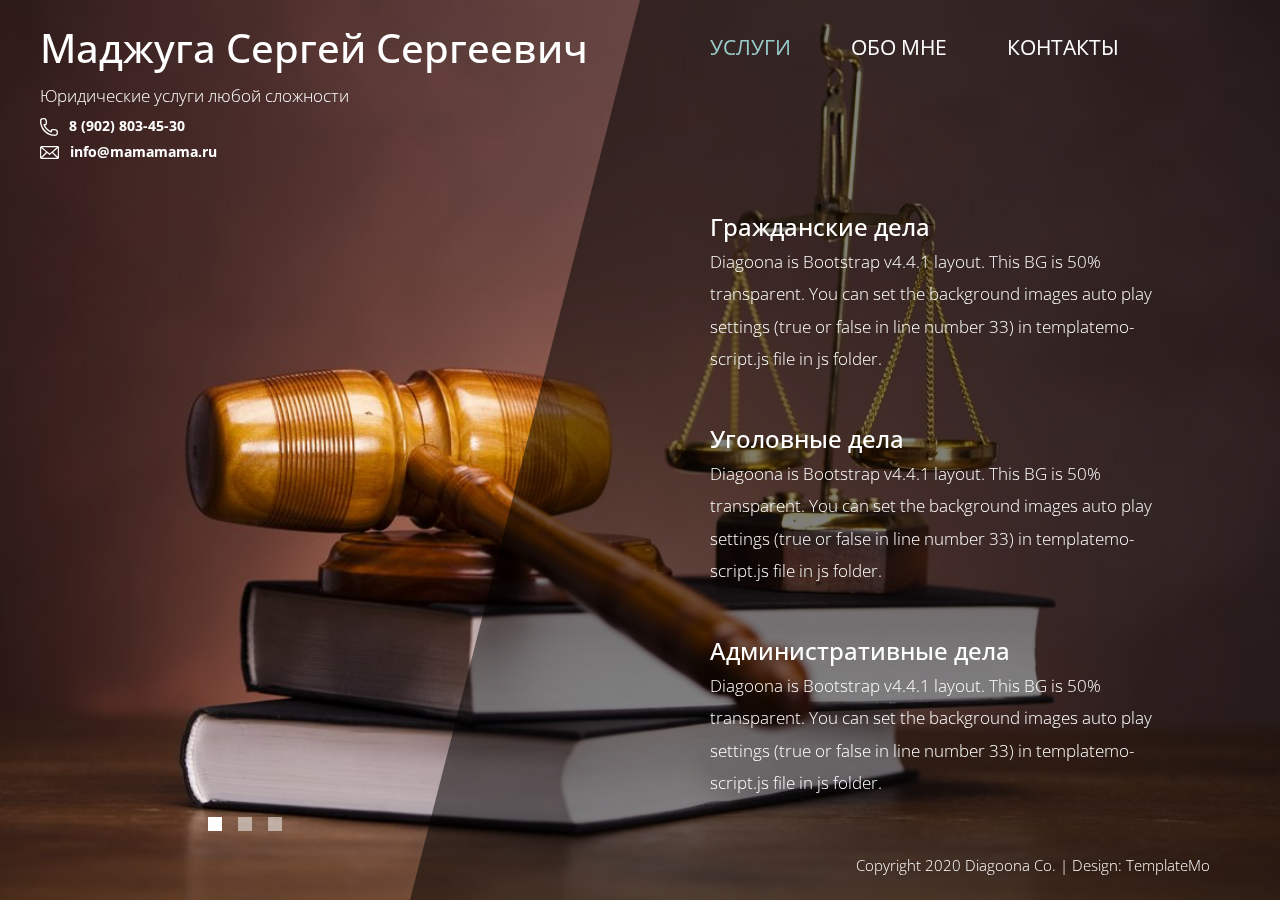
<file: index.html>
<!DOCTYPE html>
<html lang="en">

<head>
    <meta charset="UTF-8">
    <meta name="viewport" content="width=device-width, initial-scale=1.0">
    <meta http-equiv="X-UA-Compatible" content="ie=edge">
    <title>Адвокат Маджуга Сергей Сергеевич</title>
    
    <link href="https://fonts.googleapis.com/css?family=Open+Sans:300,400" rel="stylesheet" /> <!-- https://fonts.google.com/ -->
    <link href="css/bootstrap.min.css" rel="stylesheet" /> <!-- https://getbootstrap.com/ -->
    <link href="fontawesome/css/all.min.css" rel="stylesheet" /> <!-- https://fontawesome.com/ -->
    <link href="css/templatemo-diagoona.css" rel="stylesheet" />
    <link rel="stylesheet" href="css/style.css">
</head>
<body>
    <div class="tm-container">        
        <div>
            <div class="tm-row pt-4">
                <div class="tm-col-left">
                    <div class="tm-site-header media">
                        <!-- <i class="fas fa-umbrella-beach fa-3x mt-1 tm-logo"></i> -->
                        <div class="media-body">
                            <h1 class="tm-sitename">Маджуга Сергей Сергеевич </h1>
                            <p class="tm-slogon mb-0">Юридические услуги любой сложности</p>
                            <div class="mb-0 main-contacts">
                                <li>
                                    <img src="img/phone.svg" alt="logo: phone" class="phone-icon">
                                    <a href="tel:+79028034530">
                                        <span class="phone-num">
                                            8 (902) 803-45-30
                                        </span>
                                    </a>
                                </li>
                                <li>
                                    <img src="img/email.svg" alt="logo: phone" class="footer-logo">
                                    <a href="mailto:info@mamamama.ru">
                                        <span class="phone-num">
                                            info@mamamama.ru
                                        </span>
                                    </a>
                                </li>
                            </div>
                        </div>        
                    </div>
                </div>
                <div class="tm-col-right">
                    <nav class="navbar navbar-expand-lg" id="tm-main-nav">
                        <button class="navbar-toggler toggler-example mr-0 ml-auto" type="button" 
                            data-toggle="collapse" data-target="#navbar-nav" 
                            aria-controls="navbar-nav" aria-expanded="false" aria-label="Toggle navigation">
                            <span><i class="fas fa-bars"></i></span>
                        </button>
                        <div class="collapse navbar-collapse tm-nav" id="navbar-nav">
                            <ul class="navbar-nav text-uppercase">
                                <li class="nav-item active">
                                    <a class="nav-link tm-nav-link" href="index.html">Услуги <span class="sr-only">(current)</span></a>
                                </li>
                                <li class="nav-item">
                                    <a class="nav-link tm-nav-link" href="about.html">Обо мне</a>
                                </li>
                                <!-- <li class="nav-item">
                                    <a class="nav-link tm-nav-link" href="services.html">Services</a>
                                </li>                             -->
                                <li class="nav-item">
                                    <a class="nav-link tm-nav-link" href="contact.html">Контакты</a>
                                </li>
                            </ul>                            
                        </div>                        
                    </nav>
                </div>
            </div>
            
            <div class="tm-row">
                <div class="tm-col-left"></div>
                <main class="tm-col-right">
                    <section class="tm-content">
                        <h2 class="mb-1 tm-content-title">Гражданские дела</h2>
                        <!-- <p class="mb-5">Diagoona is provided by TemplateMo website. You are allowed to use this template for your websites. You are NOT allowed to redistribute this template ZIP file for a download purpose on any template collection website.</p> -->
                        <!-- <hr class="mb-5"> -->
                        <p class="mb-1">Diagoona is Bootstrap v4.4.1 layout. This BG is 50% transparent. You can set the background images auto play settings (true or false in line number 33) in templatemo-script.js file in js folder.</p>                        
                        <!-- <a href="about.html" class="btn btn-primary">Continue...</a> -->
                    </section>
                    <section class="tm-content">
                        <h2 class="mb-1 tm-content-title">Уголовные дела</h2>
                        <!-- <p class="mb-5">Diagoona is provided by TemplateMo website. You are allowed to use this template for your websites.
                            You are NOT allowed to redistribute this template ZIP file for a download purpose on any template collection
                            website.</p>
                        <hr class="mb-5"> -->
                        <p class="mb-1">Diagoona is Bootstrap v4.4.1 layout. This BG is 50% transparent. You can set the background images
                            auto play settings (true or false in line number 33) in templatemo-script.js file in js folder.</p>
                        <!-- <a href="about.html" class="btn btn-primary">Continue...</a> -->
                    </section>
                    <section class="tm-content">
                        <h2 class="mb-1 tm-content-title mb-0">Административные дела</h2>
                        <!-- <p class="mb-5">Diagoona is provided by TemplateMo website. You are allowed to use this template for your websites.
                            You are NOT allowed to redistribute this template ZIP file for a download purpose on any template collection
                            website.</p>
                        <hr class="mb-5"> -->
                        <p class="mb-1">Diagoona is Bootstrap v4.4.1 layout. This BG is 50% transparent. You can set the background images
                            auto play settings (true or false in line number 33) in templatemo-script.js file in js folder.</p>
                        <!-- <a href="about.html" class="btn btn-primary">Continue...</a> -->
                    </section>
                </main>
            </div>
        </div>        

        <div class="tm-row">
            <div class="tm-col-left text-center">            
                <ul class="tm-bg-controls-wrapper">
                    <li class="tm-bg-control active" data-id="0"></li>
                    <li class="tm-bg-control" data-id="1"></li>
                    <li class="tm-bg-control" data-id="2"></li>
                </ul>            
            </div>        
            <div class="tm-col-right tm-col-footer">
                <footer class="tm-site-footer text-right">
                    <p class="mb-0">Copyright 2020 Diagoona Co. 
                    
                    | Design: <a rel="nofollow" target="_parent" href="https://templatemo.com" class="tm-text-link">TemplateMo</a></p>
                </footer>
            </div>  
        </div>

        <!-- Diagonal background design -->
        <div class="tm-bg">
            <div class="tm-bg-left"></div>
            <div class="tm-bg-right"></div>
        </div>
    </div>

    <script src="js/jquery-3.4.1.min.js"></script>
    <script src="js/bootstrap.min.js"></script>
    <script src="js/jquery.backstretch.min.js"></script>
    <script src="js/templatemo-script.js"></script>
</body>
</html>
</file>
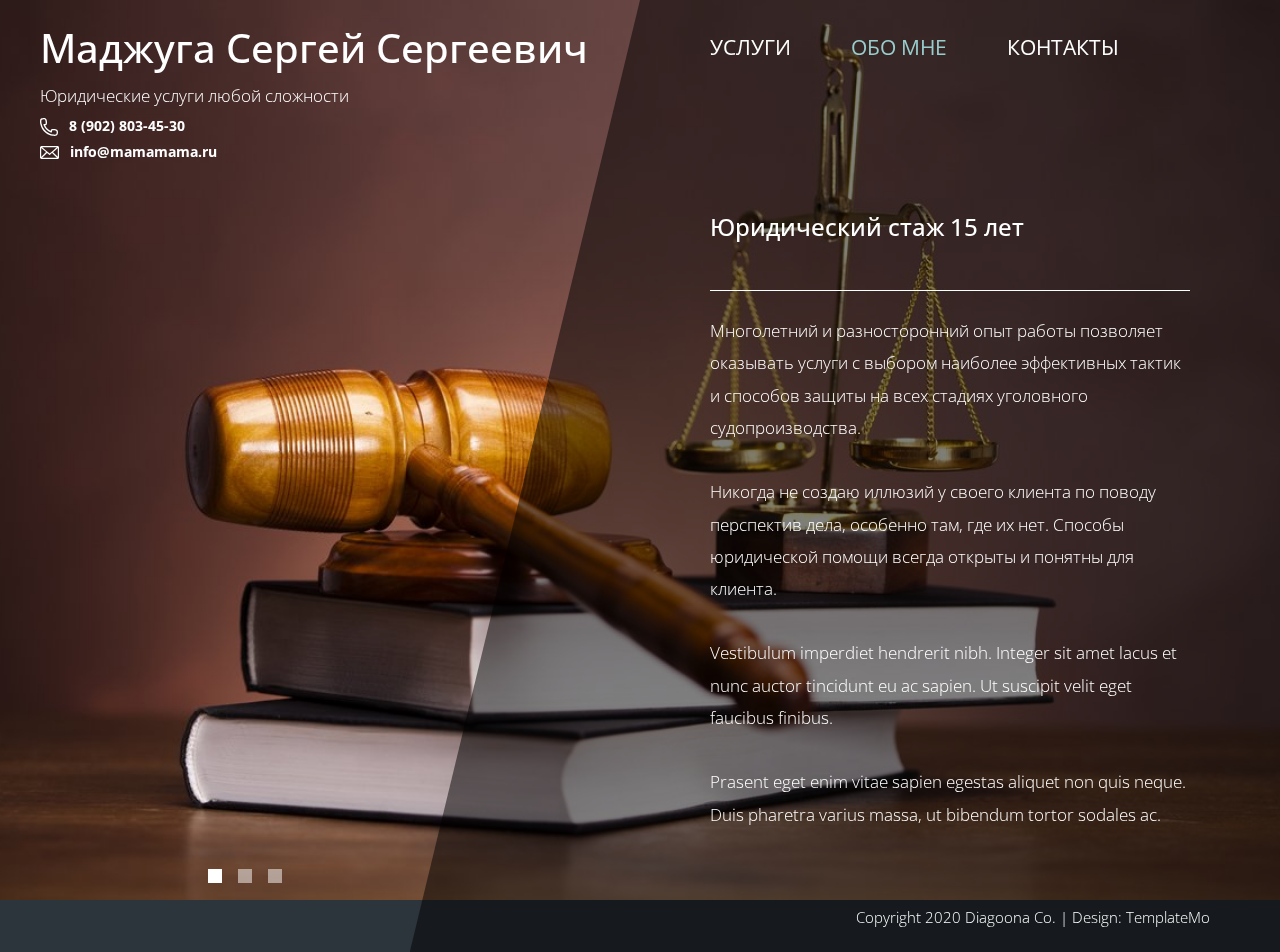
<file: about.html>
<!DOCTYPE html>
<html lang="en">

<head>
    <meta charset="UTF-8">
    <meta name="viewport" content="width=device-width, initial-scale=1.0">
    <meta http-equiv="X-UA-Compatible" content="ie=edge">
    <title>Diagoona - About Page</title>
    <link href="https://fonts.googleapis.com/css?family=Open+Sans:300,400" rel="stylesheet" /> <!-- https://fonts.google.com/ -->
    <link href="css/bootstrap.min.css" rel="stylesheet" /> <!-- https://getbootstrap.com/ -->
    <link href="fontawesome/css/all.min.css" rel="stylesheet" /> <!-- https://fontawesome.com/ -->
    <link href="css/templatemo-diagoona.css" rel="stylesheet" />
    <link rel="stylesheet" href="css/style.css">
<!--

TemplateMo 550 Diagoona

https://templatemo.com/tm-550-diagoona

-->
</head>

<body>
    <div class="tm-container">        
        <div>
            <div class="tm-row pt-4">
                <div class="tm-col-left">
                    <div class="tm-site-header media">
                        <!-- <i class="fas fa-umbrella-beach fa-3x mt-1 tm-logo"></i> -->
                        <div class="media-body">
                            <h1 class="tm-sitename">Маджуга Сергей Сергеевич </h1>
                            <p class="tm-slogon mb-0">Юридические услуги любой сложности</p>
                            <div class="mb-0 main-contacts">
                                <li>
                                    <img src="img/phone.svg" alt="logo: phone" class="phone-icon">
                                    <a href="tel:+79028034530">
                                        <span class="phone-num">
                                            8 (902) 803-45-30
                                        </span>
                                    </a>
                                </li>
                                <li>
                                    <img src="img/email.svg" alt="logo: phone" class="footer-logo">
                                    <a href="mailto:info@mamamama.ru">
                                        <span class="phone-num">
                                            info@mamamama.ru
                                        </span>
                                    </a>
                                </li>
                            </div>
                        </div>
                    </div>
                </div>
                <div class="tm-col-right">
                    <nav class="navbar navbar-expand-lg" id="tm-main-nav">
                        <button class="navbar-toggler toggler-example mr-0 ml-auto" type="button" 
                            data-toggle="collapse" data-target="#navbar-nav" 
                            aria-controls="navbar-nav" aria-expanded="false" aria-label="Toggle navigation">
                            <span><i class="fas fa-bars"></i></span>
                        </button>
                        <div class="collapse navbar-collapse tm-nav" id="navbar-nav">
                            <ul class="navbar-nav text-uppercase">
                                <li class="nav-item">
                                    <a class="nav-link tm-nav-link" href="index.html">Услуги</a>
                                </li>
                                <li class="nav-item active">
                                    <a class="nav-link tm-nav-link" href="about.html">Обо мне<span class="sr-only">(current)</span></a>
                                </li>
                                <!-- <li class="nav-item">
                                                                <a class="nav-link tm-nav-link" href="services.html">Services</a>
                                                            </li>                             -->
                                <li class="nav-item">
                                    <a class="nav-link tm-nav-link" href="contact.html">Контакты</a>
                                </li>
                            </ul>
                        </div>                        
                    </nav>
                </div>
            </div>
            
            <div class="tm-row">
                <div class="tm-col-left"></div>
                <main class="tm-col-right">
                    <section class="tm-content tm-about">
                        <h2 class="mb-5 tm-content-title">Юридический стаж 15 лет</h2>
                        <hr class="mb-4">
                        <div class="media my-3">
                            <!-- <i class="fas fa-shapes fa-3x p-3 mr-4"></i> -->
                            <div class="media-body">
                                <p>Многолетний и разносторонний опыт работы позволяет оказывать услуги с выбором наиболее эффективных тактик и способов
                                защиты на всех стадиях уголовного судопроизводства.</p>
                            </div> 
                        </div>
                        <div class="media my-3">
                            <!-- <i class="fas fa-draw-polygon fa-3x p-3 mr-4"></i> -->
                            <div class="media-body">
                                <p>Никогда не создаю иллюзий у своего клиента по поводу перспектив дела, особенно там, где их нет. Способы юридической
                                помощи всегда открыты и понятны для клиента.</p>
                            </div> 
                        </div>
                        <div class="media my-3">
                            <!-- <i class="fab fa-creative-commons-share fa-3x p-3 mr-4"></i> -->
                            <div class="media-body">
                                <p>Vestibulum imperdiet hendrerit nibh. Integer sit amet lacus et nunc auctor tincidunt eu ac sapien. Ut suscipit velit eget faucibus finibus.</p>
                            </div> 
                        </div>
                        <div class="media my-3">
                            <!-- <i class="fas fa-bookmark fa-3x p-3 mr-4"></i> -->
                            <div class="media-body">
                                <p>Prasent eget enim vitae sapien egestas aliquet non quis neque. Duis pharetra varius massa, ut bibendum tortor sodales ac.</p>
                            </div> 
                        </div>                        
                    </section>
                </main>
            </div>
        </div>        

        <div class="tm-row">
            <div class="tm-col-left text-center">            
                <ul class="tm-bg-controls-wrapper">
                    <li class="tm-bg-control active" data-id="0"></li>
                    <li class="tm-bg-control" data-id="1"></li>
                    <li class="tm-bg-control" data-id="2"></li>
                </ul>            
            </div>        
            <div class="tm-col-right tm-col-footer">
                <footer class="tm-site-footer text-right">
                    <p class="mb-0">Copyright 2020 Diagoona Co. 
                    
                    | Design: <a rel="nofollow" target="_parent" href="https://templatemo.com" class="tm-text-link">TemplateMo</a></p>
                </footer>
            </div>   
        </div>        

        <!-- Diagonal background design -->
        <div class="tm-bg">
            <div class="tm-bg-left"></div>
            <div class="tm-bg-right"></div>
        </div>
    </div>

    <script src="js/jquery-3.4.1.min.js"></script>
    <script src="js/bootstrap.min.js"></script>
    <script src="js/jquery.backstretch.min.js"></script>
    <script src="js/templatemo-script.js"></script>
</body>
</html>
</file>
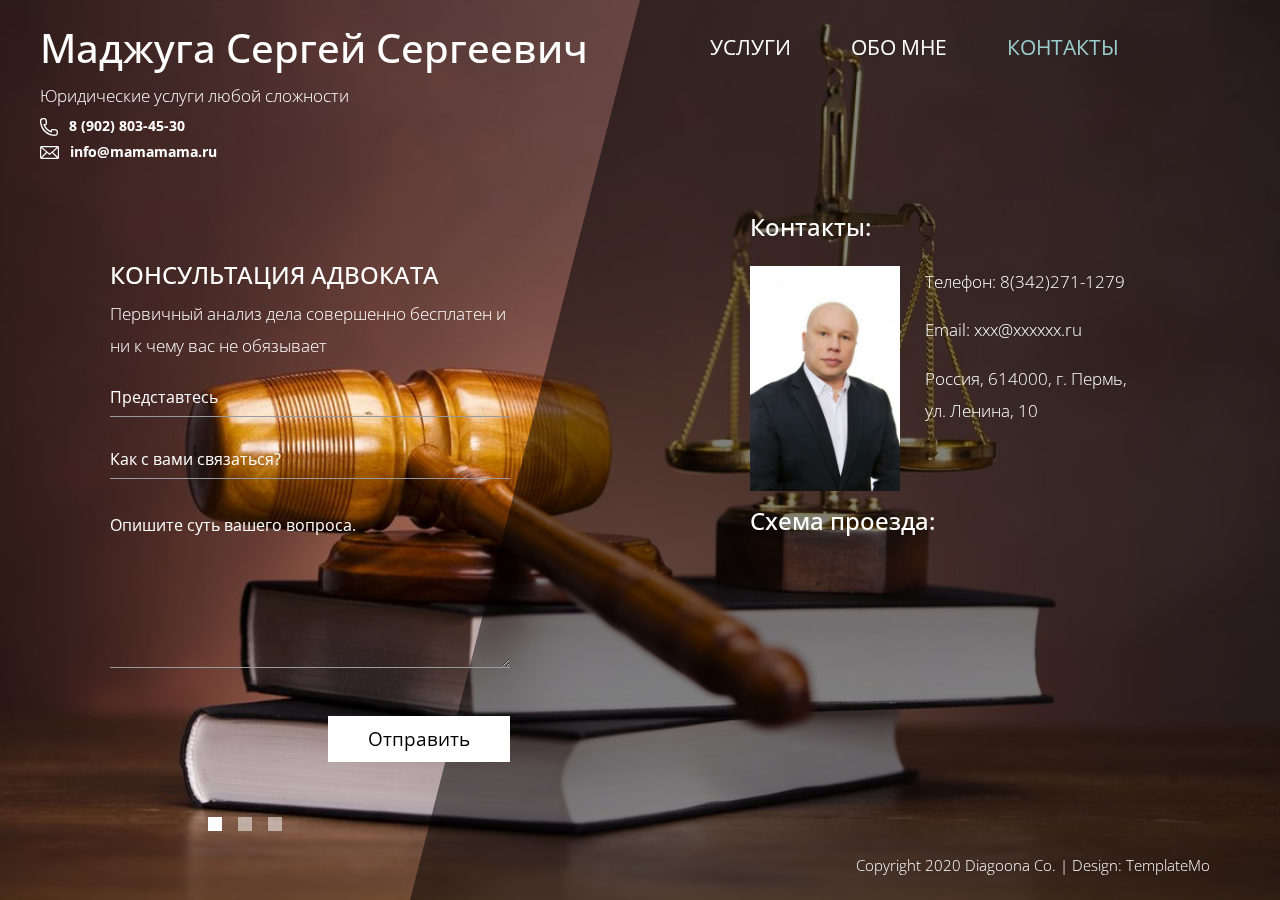
<file: contact.html>
<!DOCTYPE html>
<html lang="ru">

<head>
    <meta charset="UTF-8">
    <meta name="viewport" content="width=device-width, initial-scale=1.0">
    <meta http-equiv="X-UA-Compatible" content="ie=edge">
    <title>Diagoona Template - Contact page</title>
    <link href="https://fonts.googleapis.com/css?family=Open+Sans:300,400" rel="stylesheet" /> <!-- https://fonts.google.com/ -->
    <link href="css/bootstrap.min.css" rel="stylesheet" /> <!-- https://getbootstrap.com/ -->
    <link href="fontawesome/css/all.min.css" rel="stylesheet" /> <!-- https://fontawesome.com/ -->
    <link href="css/templatemo-diagoona.css" rel="stylesheet" />
    <link rel="stylesheet" href="css/style.css">
</head>
<body>
    <div class="tm-container">
        <div>
            <div class="tm-row pt-4">
                <div class="tm-col-left">
                    <div class="tm-site-header media">
                        <!-- <i class="fas fa-umbrella-beach fa-3x mt-1 tm-logo"></i> -->
                        <div class="media-body">
                            <h1 class="tm-sitename">Маджуга Сергей Сергеевич </h1>
                            <p class="tm-slogon mb-0">Юридические услуги любой сложности</p>
                            <div class="mb-0 main-contacts">
                                <li>
                                    <img src="img/phone.svg" alt="logo: phone" class="phone-icon">
                                    <a href="tel:+79028034530">
                                        <span class="phone-num">
                                            8 (902) 803-45-30
                                        </span>
                                    </a>
                                </li>
                                <li>
                                    <img src="img/email.svg" alt="logo: phone" class="footer-logo">
                                    <a href="mailto:info@mamamama.ru">
                                        <span class="phone-num">
                                            info@mamamama.ru
                                        </span>
                                    </a>
                                </li>
                            </div>
                        </div>
                    </div>
                </div>
                <div class="tm-col-right">
                    <nav class="navbar navbar-expand-lg" id="tm-main-nav">
                        <button class="navbar-toggler toggler-example mr-0 ml-auto" type="button" data-toggle="collapse"
                            data-target="#navbar-nav" aria-controls="navbar-nav" aria-expanded="false" aria-label="Toggle navigation">
                            <span><i class="fas fa-bars"></i></span>
                        </button>
                        <div class="collapse navbar-collapse tm-nav" id="navbar-nav">
                            <ul class="navbar-nav text-uppercase">
                                <li class="nav-item">
                                    <a class="nav-link tm-nav-link" href="index.html">Услуги</a>
                                </li>
                                <li class="nav-item">
                                    <a class="nav-link tm-nav-link" href="about.html">Обо мне</a>
                                </li>
                                <!-- <li class="nav-item">
                                                                <a class="nav-link tm-nav-link" href="services.html">Services</a>
                                                            </li>                             -->
                                <li class="nav-item active">
                                    <a class="nav-link tm-nav-link" href="contact.html">Контакты<span class="sr-only">(current)</span></a>
                                </li>
                            </ul>
                        </div>
                    </nav>
                </div>
            </div>
            
            <div class="tm-row">
                <div class="d-flex tm-col-right tm-contact-main align-items-right">
                    <section class="tm-content tm-contact">
                        <form id="contact-form" action="" method="POST">
                            <h2 class="mt-1 tm-content-title align-items-center mt-5">КОНСУЛЬТАЦИЯ АДВОКАТА</h2>
                            <p>Первичный анализ дела совершенно бесплатен и ни к чему вас не обязывает</p>
                            <!-- <hr class="mb-1"> -->
                            <div class="mt-3 form-group mb-4">
                                <input type="text" name="name" class="form-control" placeholder="Представтесь" required="" />
                            </div>
                            <div class="form-group mb-4">
                                <input type="phone" name="phone" class="form-control" placeholder="Как с вами связаться?" required="" />
                            </div>
                            <div class="form-group mb-5">
                                <textarea rows="6" name="message" class="form-control" placeholder="Опишите суть вашего вопроса."
                                    required=""></textarea>
                            </div>
                            <div class="text-right">
                                <button type="submit" class="btn btn-big btn-primary">Отправить</button>
                            </div>
                        </form>
                    </section>
                </div>
                <!-- <main class="tm-col-right tm-contact-main"> Content -->
                    <section class="tm-content tm-contact">
                        <h2 class="mb-4 tm-content-title">Контакты:</h2>
                        <div class="media my-3 tm-service-media tm-service-media-img-l">
                            <img width="150" src="img/foto_contacts.jpg" alt="Image" class="tm-service-img">
                            <div class="media-body tm-service-text">
                                <!-- <h2 class="mb-4 tm-content-title">Контакты:</h2> -->
                                <p>Телефон: 8(342)271-1279</p>
                                <p>Email: xxx@xxxxxx.ru</p>

                                <p>Россия, 614000, г. Пермь,
                                ул. Ленина, 10</p>
                            </div>
                            
                        </div>
                        <div class="mt-3 ml-0">
                            <h2 class="mb-4 tm-content-title">Схема проезда:</h2>
                            <script type="text/javascript" charset="utf-8" async
                                src="https://api-maps.yandex.ru/services/constructor/1.0/js/?um=constructor%3A0105ae911adc702f1b42909b8671aa9b6ea5815360d03c648819ab0fbe05b5d6&amp;width=400&amp;height=300&amp;lang=ru_RU&amp;scroll=true"></script>
                        </div>
                        <!-- <form id="contact-form" action="" method="POST">
                            <h2 class="mt-1 tm-content-title">КОНСУЛЬТАЦИЯ АДВОКАТА</h2>
                            <p>Первичный анализ дела совершенно бесплатен и ни к чему вас не обязывает</p>
                            <hr class="mb-1">
                            <div class="mt-3 form-group mb-4">
                                <input type="text" name="name" class="form-control" placeholder="Представтесь" required="" />
                            </div>
                            <div class="form-group mb-4">
                                <input type="phone" name="phone" class="form-control" placeholder="Как с вами связаться?" required="" />
                            </div>
                            <div class="form-group mb-5">
                                <textarea rows="6" name="message" class="form-control" placeholder="Опишите суть вашего вопроса." required=""></textarea>
                            </div>
                            <div class="text-right">
                                <button type="submit" class="btn btn-big btn-primary">Отправить</button>
                            </div>
                        </form> -->
                    </section>
                    
                <!-- </main> -->
            </div>
        </div>        

        <div class="tm-row">
            <div class="tm-col-left text-center">            
                <ul class="tm-bg-controls-wrapper">
                    <li class="tm-bg-control active" data-id="0"></li>
                    <li class="tm-bg-control" data-id="1"></li>
                    <li class="tm-bg-control" data-id="2"></li>
                </ul>            
            </div>        
            <div class="tm-col-right tm-col-footer">
                <footer class="tm-site-footer text-right">
                    <p class="mb-0">Copyright 2020 Diagoona Co. 
                    
                    | Design: <a rel="nofollow" target="_parent" href="https://templatemo.com" class="tm-text-link">TemplateMo</a></p>
                </footer>
            </div>  
        </div>

        <div class="tm-bg"> <!-- Diagonal background design -->
            <div class="tm-bg-left"></div>
            <div class="tm-bg-right"></div>
        </div>
    </div>

    <script src="js/jquery-3.4.1.min.js"></script>
    <script src="js/bootstrap.min.js"></script>
    <script src="js/jquery.backstretch.min.js"></script>
    <script src="js/templatemo-script.js"></script>
</body>
</html>
</file>
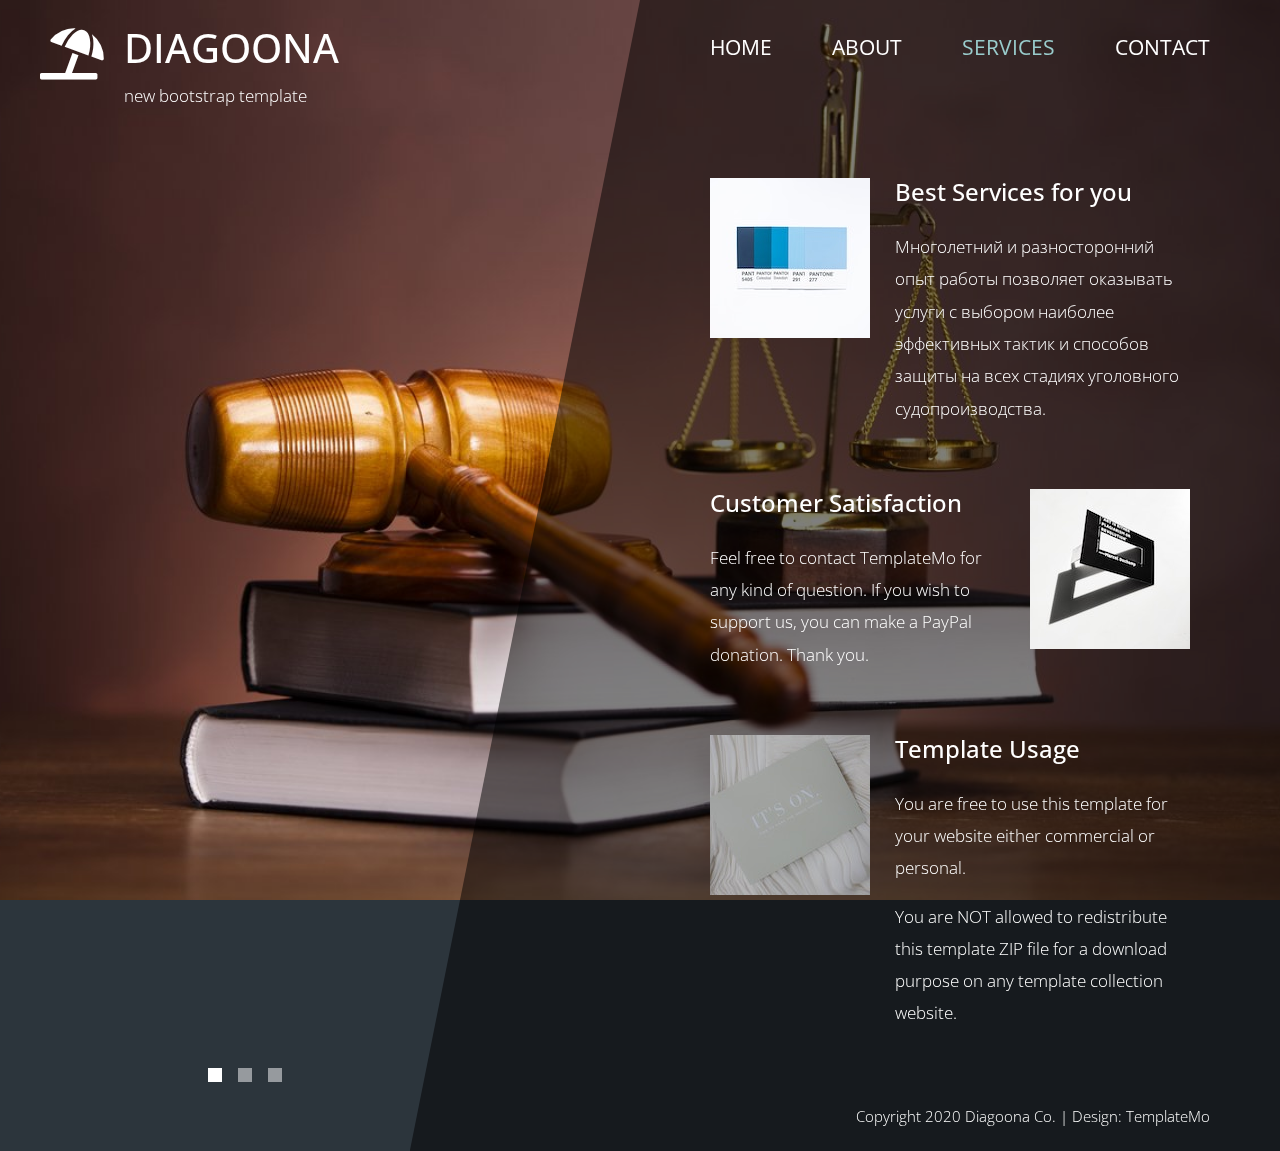
<file: services.html>
<!DOCTYPE html>
<html lang="en">

<head>
    <meta charset="UTF-8">
    <meta name="viewport" content="width=device-width, initial-scale=1.0">
    <meta http-equiv="X-UA-Compatible" content="ie=edge">
    <title>Diagoona - Services Page</title>
    <link href="https://fonts.googleapis.com/css?family=Open+Sans:300,400" rel="stylesheet" /> <!-- https://fonts.google.com/ -->
    <link href="css/bootstrap.min.css" rel="stylesheet" /> <!-- https://getbootstrap.com/ -->
    <link href="fontawesome/css/all.min.css" rel="stylesheet" /> <!-- https://fontawesome.com/ -->
    <link href="css/templatemo-diagoona.css" rel="stylesheet" />
<!--

TemplateMo 550 Diagoona

https://templatemo.com/tm-550-diagoona

-->
</head>

<body>
    <div class="tm-container">        
        <div>
            <div class="tm-row pt-4">
                <div class="tm-col-left">
                    <div class="tm-site-header media">
                        <i class="fas fa-umbrella-beach fa-3x mt-1 tm-logo"></i>
                        <div class="media-body">
                            <h1 class="tm-sitename text-uppercase">diagoona</h1>
                            <p class="tm-slogon">new bootstrap template</p>
                        </div>        
                    </div>
                </div>
                <div class="tm-col-right">
                    <nav class="navbar navbar-expand-lg" id="tm-main-nav">
                        <button class="navbar-toggler toggler-example mr-0 ml-auto" type="button" 
                            data-toggle="collapse" data-target="#navbar-nav" 
                            aria-controls="navbar-nav" aria-expanded="false" aria-label="Toggle navigation">
                            <span><i class="fas fa-bars"></i></span>
                        </button>
                        <div class="collapse navbar-collapse tm-nav" id="navbar-nav">
                            <ul class="navbar-nav text-uppercase">
                                <li class="nav-item">
                                    <a class="nav-link tm-nav-link" href="index.html">Home</a>
                                </li>
                                <li class="nav-item">
                                    <a class="nav-link tm-nav-link" href="about.html">About</a>
                                </li>
                                <li class="nav-item active">
                                    <a class="nav-link tm-nav-link" href="services.html">Services <span class="sr-only">(current)</span></a>
                                </li>                            
                                <li class="nav-item">
                                    <a class="nav-link tm-nav-link" href="contact.html">Contact</a>
                                </li>
                            </ul>                            
                        </div>                        
                    </nav>
                </div>
            </div>
            
            <div class="tm-row">
                <div class="tm-col-left"></div>
                <main class="tm-col-right">
                    <section class="tm-content">
                        <div class="media my-3 mb-5 tm-service-media tm-service-media-img-l">
                            <img src="img/services-1.jpg" alt="Image" class="tm-service-img">
                            <div class="media-body tm-service-text">
                                <h2 class="mb-4 tm-content-title">Best Services for you</h2>
                                <p>Многолетний и разносторонний опыт работы позволяет оказывать услуги с выбором наиболее эффективных тактик и способов защиты на всех стадиях уголовного судопроизводства.</p>
                            </div> 
                        </div>
                        <div class="media my-3 mb-5 tm-service-media">                            
                            <div class="media-body tm-service-text">
                                <h2 class="mb-4 tm-content-title">Customer Satisfaction</h2>
                                <p>Feel free to contact TemplateMo for any kind of question. If you wish to support us, you can make a PayPal donation. Thank you.</p>
                            </div> 
                            <img src="img/services-2.jpg" alt="Image" class="tm-service-img-r">
                        </div>
                        <div class="media my-3 tm-service-media tm-service-media-img-l">
                            <img src="img/services-3.jpg" alt="Image" class="tm-service-img">
                            <div class="media-body tm-service-text">
                                <h2 class="mb-4 tm-content-title">Template Usage</h2>
                                <p>You are free to use this template for your website either commercial or personal.</p>
                                <p>You are NOT allowed to redistribute this template ZIP file for a download purpose on any template collection website.</p>
                            </div> 
                        </div>                      
                    </section>
                </main>
            </div>
        </div>        

        <div class="tm-row">
            <div class="tm-col-left text-center">            
                <ul class="tm-bg-controls-wrapper">
                    <li class="tm-bg-control active" data-id="0"></li>
                    <li class="tm-bg-control" data-id="1"></li>
                    <li class="tm-bg-control" data-id="2"></li>
                </ul>            
            </div>        
            <div class="tm-col-right tm-col-footer">
                <footer class="tm-site-footer text-right">
                    <p class="mb-0">Copyright 2020 Diagoona Co. 
                    
                    | Design: <a rel="nofollow" target="_parent" href="https://templatemo.com" class="tm-text-link">TemplateMo</a></p>
                </footer>
            </div>  
        </div>        

        <!-- Diagonal background design -->
        <div class="tm-bg">
            <div class="tm-bg-left"></div>
            <div class="tm-bg-right"></div>
        </div>
    </div>

    <script src="js/jquery-3.4.1.min.js"></script>
    <script src="js/bootstrap.min.js"></script>
    <script src="js/jquery.backstretch.min.js"></script>
    <script src="js/templatemo-script.js"></script>
</body>

</html>
</file>
<file: css/templatemo-diagoona.css>
/*

TemplateMo 550 Diagoona

https://templatemo.com/tm-550-diagoona

*/

body {
    font-family: 'Open Sans', Arial, sans-serif;
    font-size: 17px;
    font-weight: 300;
    overflow-x: hidden;
    color: white;
    background-color: #2C353C;
}

a { 
    transition: all 0.3s ease; 
    text-decoration: none;
}

ul { padding: 0; }
a:hover { text-decoration: none; }
button:focus { outline: none; }
p { line-height: 1.9; }
.tm-logo { margin-right: 20px; }
.tm-slogan { font-size: 0.8rem; }

/* Navigation */
.navbar-toggler {
    padding: 8px 15px;
    border: 0;
    border-radius: 0;
    transform: skewX(-15deg);
    background-color: rgba(0,0,0,0.5);
    color: white;    
}

.navbar-toggler i { transform: skewX(15deg); }

.navbar-expand-lg {
    padding-left: 0;
    padding-right: 0;
}

.navbar-expand-lg .navbar-nav .nav-link { padding: 0; }

.navbar-expand-lg .navbar-nav .tm-nav-link {
    font-size: 1.3rem;
    font-weight: 400;
    color: white;    
    padding-bottom: 30px;    
}

.nav-item { margin-right: 60px; }

.nav-item:last-child { margin-right: 0; }

.nav-item.active .tm-nav-link,
.nav-item:hover .tm-nav-link {
    color: #9CC;
}

/* Page Background */
.tm-bg {
    position: absolute;
    left: 0;
    right: 0;
    width: 100%;
    height: 100%;
    display: flex;
    z-index: -1000;
}

.tm-bg-left,
.tm-bg-right {
    position: relative;
    width: 50%;
    height: 100%;
}

.tm-bg-right { background-color: rgba(0,0,0,0.5); }

.tm-bg-left {
    border-right: 230px solid rgba(0,0,0,0.5);
    border-top: 100vh solid transparent;
}

.tm-bg-controls-wrapper {
    display: inline-block;
    margin-left: -150px;
}

.tm-bg-control {
    display: inline-block;
    width: 14px;
    height: 14px;
    background-color: rgba(255,255,255,0.5);
    margin: 6px;
    cursor: pointer;
}

.tm-bg-control.active,
.tm-bg-control:hover {
    background-color: white;
}

.tm-container {
    width: 100%;
    height: 100%;
    min-height: 100vh;
    position: relative;
    display: flex;
    flex-direction: column;
    justify-content: space-between;  
}

.tm-row { display: flex; }

.tm-col-left {
    width: 50%;
    height: 100%;
    padding-left: 40px;  
    padding-right: 40px;
}

.tm-col-right {
    width: 50%;
    height: 100%;
    padding-left: 70px;
    padding-right: 70px;
}

.tm-content {
    max-width: 660px;
    margin-top: 50px;
    padding-right: 20px;
}

.tm-about { max-width: 525px; }

::-webkit-scrollbar {
    -webkit-appearance: none;
    width: 10px;
}
  
::-webkit-scrollbar-thumb {
    border-radius: 5px;
    background-color: rgba(255,255,255,.8);
    box-shadow: 0 0 1px rgba(255,255,255,.8);
}

.tm-content-title { font-size: 1.5rem; }
hr { border-top: 1px solid white; }

.btn {
    padding: 10px 25px;
    border-radius: 0;
}

.btn-big {
    padding: 9px 40px;
    font-size: 1.2rem;;
}

.btn-primary {
    background-color: white;
    color: black;
    border: 0;
}

.btn-primary:hover {
    background-color: #9CC;
    color: black;
}

.tm-site-footer {
    padding: 40px 0 20px;
    max-width: 660px;
    font-size: 0.95rem;
}

.tm-col-footer { padding-left: 0; }
.tm-text-link { color: white; }

.tm-text-link:hover,
.tm-text-link:focus {
    color: #9CC;
}

/* Service */ 
.tm-service-text { max-width: 365px; }
.tm-service-img { margin-right: 25px; }
.tm-service-img-r { margin-left: 25px; }

/* Contact */
.form-control,
textarea {    
    color: white;
    background-color: transparent;
    background-clip: padding-box;
    border: none;
    border-bottom: 1px solid #999A9B;
    border-radius: 0;
    transition: border-color 0.15s ease-in-out, box-shadow 0.15s ease-in-out;
    padding: 10px 0;
    font-family: 'Open Sans', Arial, sans-serif;
    font-size: 1rem;
    font-weight: 400;
    line-height: 1.5;
}

.form-control:focus {
    color: white;
    background-color: transparent;    
    box-shadow: none;
    border-color: #9CC;
    outline: none;
}

.mb-85 { margin-bottom: 85px; }
.tm-contact-main { max-width: 690px; }

.tm-contact {
    max-width: 420px;
    margin-left: auto;
    margin-right: auto;
}

.form-control::-webkit-input-placeholder { color: white; } /* Edge */  
.form-control:-ms-input-placeholder { color: white; } /* Internet Explorer 10-11 */  
.form-control::placeholder { color: white; }

@media (max-width: 1200px) {
    .nav-item { margin-right: 30px; }

    .tm-page-right {
        padding-left: 30px;
        padding-right: 30px;
    }
}

@media (max-width: 992px) {    
    .tm-nav {
        position: absolute;
        background: rgba(0, 0, 0, 0.8);
        color: white;
        top: 44px;
        right: 4px;
    }

    .navbar-expand-lg .navbar-nav .tm-nav-link {
        color: white;
        font-size: 1.1rem;
        padding: 13px 20px;
    }

    .nav-item { margin-right: 0; }

    .nav-item.active .tm-nav-link,
    .nav-item:hover .tm-nav-link {
        color: #9CC;
    }

    .tm-content { margin-top: 20px; }
    .tm-site-footer { padding-top: 40px; }
    .tm-col-left { width: 40%; }

    .tm-col-right {
        width: 60%;
        padding-left: 100px;
        padding-right: 30px;
    }
    
    .tm-col-footer { padding-left: 0; }
}

@media (max-width: 768px) {
    .tm-row { flex-direction: column; }

    .tm-col-left,
    .tm-col-right,
    .tm-bg-left,
    .tm-bg-right {
        width: 100%;
    }

    #tm-main-nav {
        position: fixed;
        top: 50px;
        right: 40px;
        padding-bottom: 0;
    }  
    
    .tm-bg { flex-direction: column; }

    .tm-bg-left {
        height: 200px;        
        border-bottom: 50px solid rgba(0,0,0,0.5);
        border-right: 0;
        border-top: 0;
    }

    .tm-bg-right { height: calc(100% - 200px); }

    .tm-bg-controls-wrapper {
        margin-left: 0;
        margin-top: 50px;
    }

    .tm-content {
        max-height: none;
        margin-top: 40px;
    }

    .tm-col-right {
        padding-top: 40px;
        padding-left: 30px;
    }

    .tm-col-footer {
        padding-left: 10px;
        padding-right: 10px;
    }
}

@media (max-width: 460px) {
    .tm-logo { margin-right: 15px; }
    .tm-sitename { font-size: 1.8rem; }
    .tm-slogon { font-size: 0.8rem; }
}

@media (max-width: 450px), (min-width: 768px) and (max-width: 830px), (min-width: 992px) and (max-width: 1040px) {
    .tm-service-media { flex-direction: column; }
    .tm-service-media-img-l { flex-direction: column-reverse; }
    .tm-service-text { margin-top: 20px; }
    .tm-service-img { margin-right: 0; }
    .tm-service-img-r { margin-left: 0; }
}
</file>
<file: css/style.css>
.main-contacts {
  display: block;
  list-style: none;
  padding-left: 0px;
}
.phone-num {
  color: #fff;
  font-weight: bold;
  font-size: 14px;
  margin-left: 7px;
  padding-left: 0;
}
</file>
